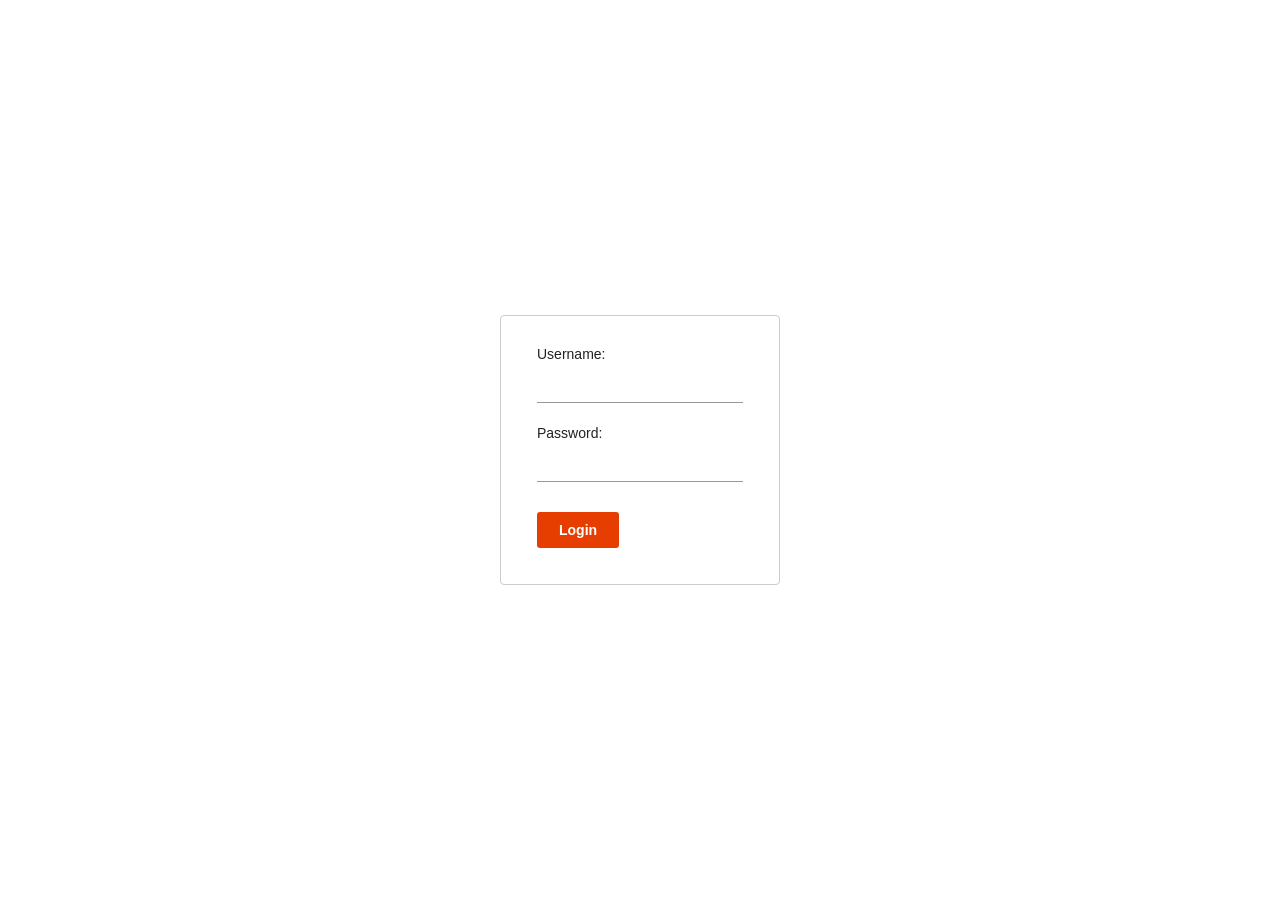
<file: login.html>
<!doctype html>
<html lang="en">
  <head>
    <meta charset="UTF-8" />
    <meta name="viewport" content="width=device-width, initial-scale=1.0" />
    <title>Login Form</title>
    <style>
      * {
        margin: 0;
        padding: 0;
        box-sizing: border-box;
      }

      body {
        font-family: Arial, sans-serif;
        min-height: 100vh;
        background-image: url("https://images.unsplash.com/photo-1506744038136-46273834b3fb");
        background-size: cover;
        background-position: center;
        background-repeat: no-repeat;
      }

      .wrapper {
        min-height: 100vh;
        display: flex;
        align-items: center;
        justify-content: center;
      }

      .card {
        background: rgba(255, 255, 255, 0.88);
        border: 1px solid #ccc;
        border-radius: 4px;
        padding: 30px 36px 36px;
        width: 280px;
      }

      .form-group {
        margin-bottom: 22px;
      }

      .form-group label {
        display: block;
        font-size: 14px;
        color: #222;
        margin-bottom: 8px;
      }

      .form-group input {
        width: 100%;
        padding: 8px 10px;
        border: none;
        border-bottom: 1px solid #999;
        background: transparent;
        font-size: 14px;
        outline: none;
      }

      .form-group input:focus {
        border-bottom: 1px solid #333;
      }

      .btn-login {
        background: #e53e00;
        color: #fff;
        border: none;
        padding: 10px 22px;
        font-size: 14px;
        font-weight: bold;
        border-radius: 3px;
        cursor: pointer;
        margin-top: 8px;
      }

      .btn-login:hover {
        background: #c73500;
      }
    </style>
  </head>
  <body>
    <div class="wrapper">
      <div class="card">
        <div class="form-group">
          <label>Username:</label>
          <input type="text" name="username" />
        </div>

        <div class="form-group">
          <label>Password:</label>
          <input type="password" name="password" />
        </div>

        <button class="btn-login">Login</button>
      </div>
    </div>
  </body>
</html>
</file>
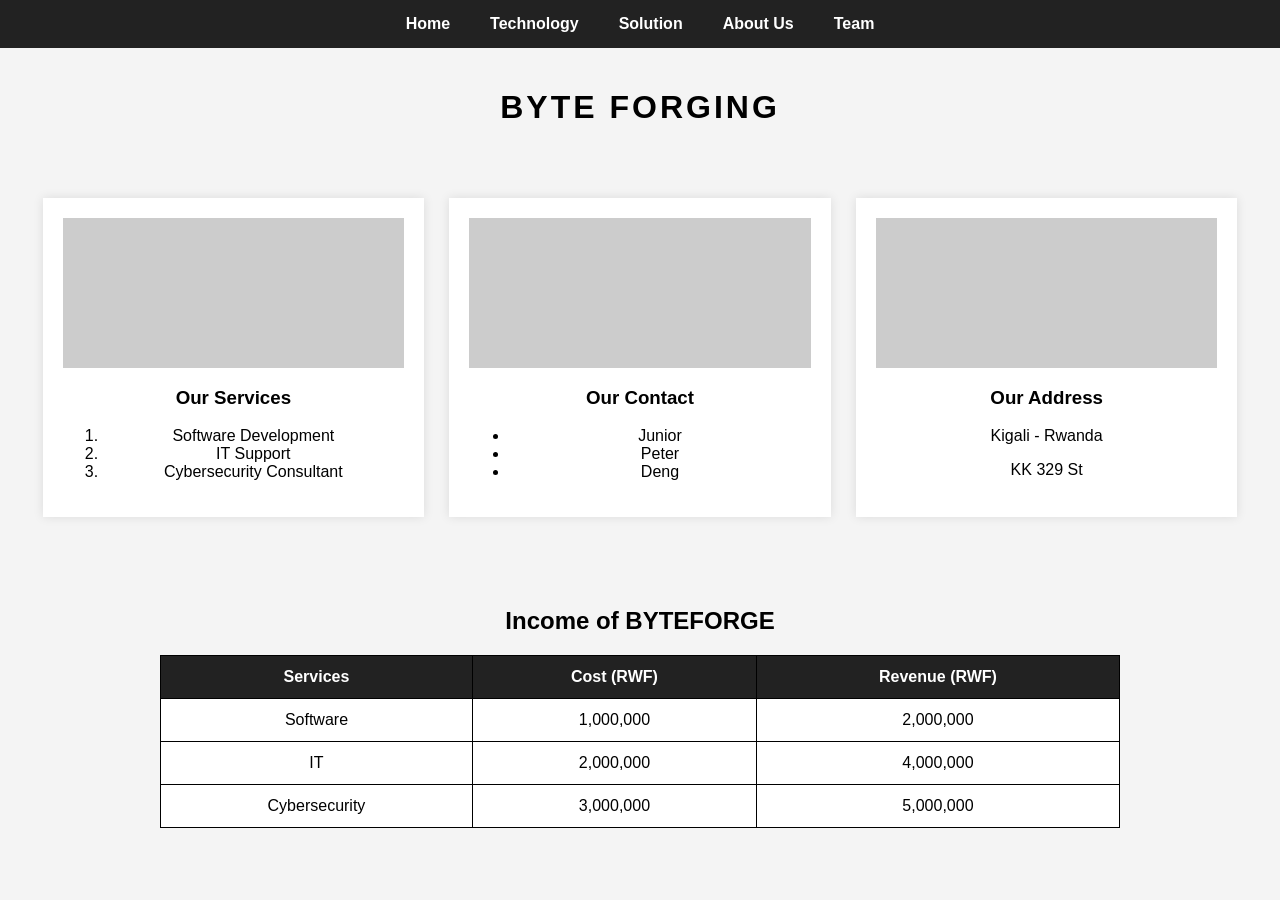
<file: new.html>
<!DOCTYPE html>
<html lang="en">
<head>
    <meta charset="UTF-8">
    <title>Byte Forging</title>
    <link rel="stylesheet" href="style.css">
</head>
<body>

    <!-- Navigation -->
    <nav>
        <ul>
            <li><a href="#">Home</a></li>
            <li><a href="#">Technology</a></li>
            <li><a href="#">Solution</a></li>
            <li><a href="#">About Us</a></li>
            <li><a href="#">Team</a></li>
        </ul>
    </nav>

    <!-- Title -->
    <header>
        <h1>BYTE FORGING</h1>
    </header>

    <!-- Main Section -->
    <section class="top-section">

        <!-- Services -->
        <div class="box">
            <div class="image-placeholder"></div>
            <h3>Our Services</h3>
            <ol>
                <li>Software Development</li>
                <li>IT Support</li>
                <li>Cybersecurity Consultant</li>
            </ol>
        </div>

        <!-- Contact -->
        <div class="box">
            <div class="image-placeholder"></div>
            <h3>Our Contact</h3>
            <ul>
                <li>Junior</li>
                <li>Peter</li>
                <li>Deng</li>
            </ul>
        </div>

        <!-- Address -->
        <div class="box">
            <div class="image-placeholder"></div>
            <h3>Our Address</h3>
            <p>Kigali - Rwanda</p>
            <p>KK 329 St</p>
        </div>

    </section>

    <!-- Income Section -->
    <section class="income">
        <h2>Income of BYTEFORGE</h2>

        <table>
            <tr>
                <th>Services</th>
                <th>Cost (RWF)</th>
                <th>Revenue (RWF)</th>
            </tr>

            <tr>
                <td>Software</td>
                <td>1,000,000</td>
                <td>2,000,000</td>
            </tr>

            <tr>
                <td>IT</td>
                <td>2,000,000</td>
                <td>4,000,000</td>
            </tr>

            <tr>
                <td>Cybersecurity</td>
                <td>3,000,000</td>
                <td>5,000,000</td>
            </tr>
        </table>
    </section>

</body>
</html>
</file>
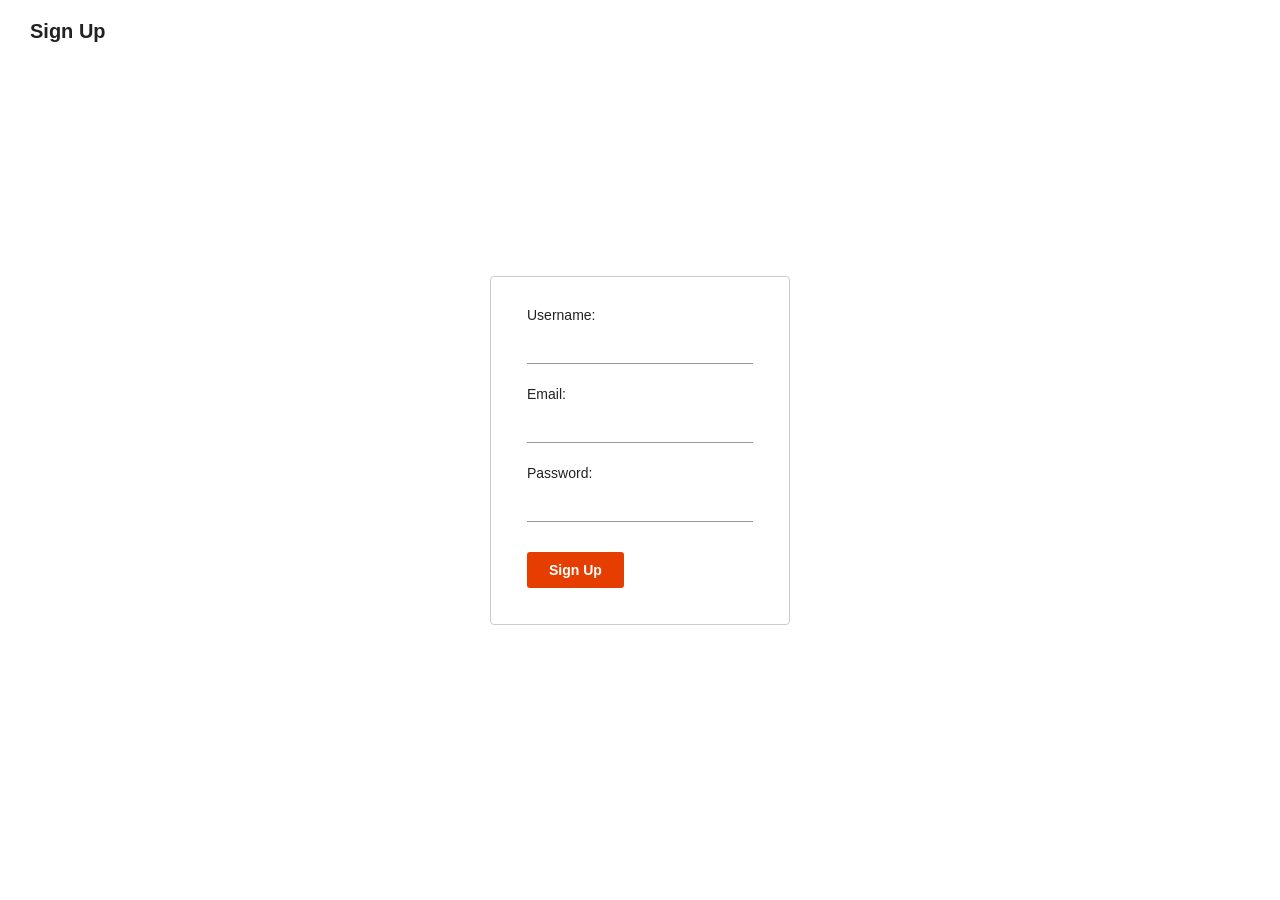
<file: signup.html>
<!DOCTYPE html>
<html lang="en">
<head>
  <meta charset="UTF-8"/>
  <meta name="viewport" content="width=device-width, initial-scale=1.0"/>
  <title>Sign Up</title>
  <style>
    * { margin: 0; padding: 0; box-sizing: border-box; }

    body {
      font-family: Arial, sans-serif;
      min-height: 100vh;
      /* Mountain/forest landscape background - Yosemite style */
      background-image: url('https://images.unsplash.com/photo-1506744038136-46273834b3fb');
      background-size: cover;
      background-position: center;
      background-repeat: no-repeat;
    }

    /* "Sign Up" title top-left like in image */
    .page-title {
      position: absolute;
      top: 18px;
      left: 22px;
      font-size: 20px;
      font-weight: bold;
      color: #222;
     
      padding: 2px 8px;
      border-radius: 2px;
    }

    /* Center the form card */
    .wrapper {
      min-height: 100vh;
      display: flex;
      align-items: center;
      justify-content: center;
    }

    .card {
      background: rgba(255, 255, 255, 0.88);
      border: 1px solid #ccc;
      border-radius: 4px;
      padding: 30px 36px 36px;
      width: 300px;
    }

    .form-group {
      margin-bottom: 22px;
    }

    .form-group label {
      display: block;
      font-size: 14px;
      color: #222;
      margin-bottom: 8px;
    }

    .form-group input {
      width: 100%;
      padding: 8px 10px;
      border: none;
      border-bottom: 1px solid #999;
      background: transparent;
      font-size: 14px;
      outline: none;
    }

    .form-group input:focus {
      border-bottom: 1px solid #333;
    }

    .btn-signup {
      background: #e53e00;
      color: #fff;
      border: none;
      padding: 10px 22px;
      font-size: 14px;
      font-weight: bold;
      border-radius: 3px;
      cursor: pointer;
      margin-top: 8px;
    }

    .btn-signup:hover { background: #c73500; }
  </style>
</head>
<body>

<span class="page-title">Sign Up</span>

<div class="wrapper">
  <div class="card">

    <div class="form-group">
      <label>Username:</label>
      <input type="text" name="username" />
    </div>

    <div class="form-group">
      <label>Email:</label>
      <input type="email" name="email" />
    </div>

    <div class="form-group">
      <label>Password:</label>
      <input type="password" name="password" />
    </div>

    <button class="btn-signup">Sign Up</button>

  </div>
</div>

</body>
</html>
</file>
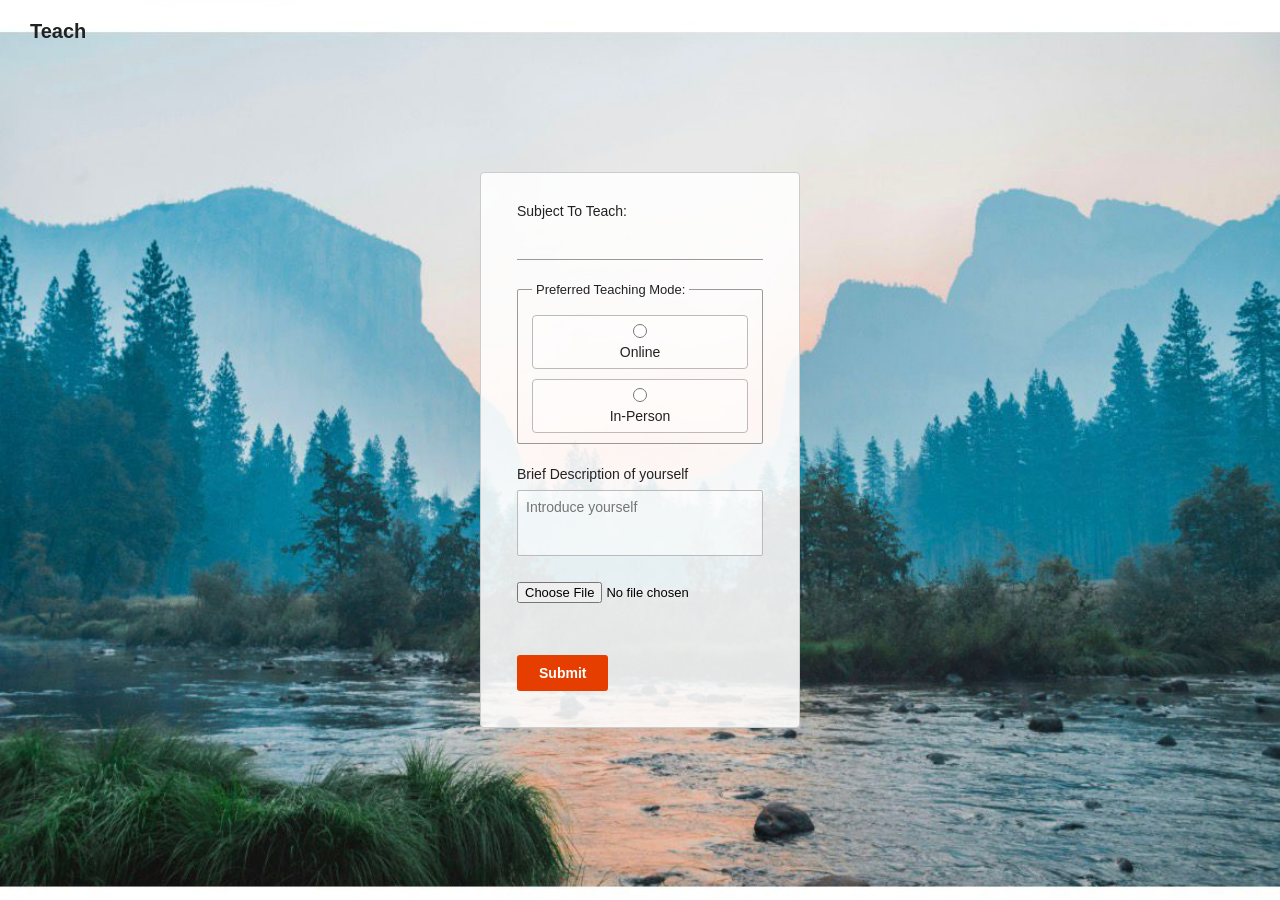
<file: teach.html>
<!doctype html>
<html lang="en">
  <head>
    <meta charset="UTF-8" />
    <meta name="viewport" content="width=device-width, initial-scale=1.0" />
    <title>Teach</title>
    <style>
      * {
        margin: 0;
        padding: 0;
        box-sizing: border-box;
      }

      body {
        font-family: Arial, sans-serif;
        min-height: 100vh;
        background-image: url("image48.jpeg");
        background-size: cover;
        background-position: center;
        background-repeat: no-repeat;
      }

      .page-title {
        position: absolute;
        top: 18px;
        left: 22px;
        font-size: 20px;
        font-weight: bold;
        color: #222;
        padding: 2px 8px;
        border-radius: 2px;
      }

      .wrapper {
        min-height: 100vh;
        display: flex;
        align-items: center;
        justify-content: center;
      }

      .card {
        background: rgba(255, 255, 255, 0.88);
        border: 1px solid #ccc;
        border-radius: 4px;
        padding: 30px 36px 36px;
        width: 320px;
      }

      .form-group {
        margin-bottom: 22px;
      }

      .form-group label {
        display: block;
        font-size: 14px;
        color: #222;
        margin-bottom: 8px;
      }

      .form-group input[type="text"],
      .form-group input[type="email"],
      .form-group textarea {
        width: 100%;
        padding: 8px 10px;
        border: none;
        border-bottom: 1px solid #999;
        background: transparent;
        font-size: 14px;
        outline: none;
        font-family: Arial;
      }

      .form-group input:focus,
      .form-group textarea:focus {
        border-bottom: 1px solid #333;
      }

      .form-group textarea {
        resize: none;
        border: 1px solid #bbb;
        border-radius: 2px;
        padding: 8px;
        background: rgba(255, 255, 255, 0.5);
      }

      fieldset {
        border: 1px solid #999;
        border-radius: 2px;
        padding: 10px 14px;
        margin-bottom: 22px;
      }

      legend {
        font-size: 13px;
        color: #222;
        padding: 0 4px;
      }

      .radio-group {
        margin-top: 8px;
        display: flex;
        flex-direction: column;
        gap: 10px;
      }

      .radio-item {
        display: flex;
        flex-direction: column;
        align-items: center;
        padding: 8px 12px;
        border: 1px solid #bbb;
        border-radius: 4px;
        background: rgba(255, 255, 255, 0.5);
      }

      .radio-item label {
        display: flex;
        align-items: center;
        gap: 8px;
        font-size: 14px;
        color: #222;
        margin-bottom: 0;
        margin-top: 6px;
      }

      .radio-group input[type="radio"] {
        width: 14px;
        height: 14px;
      }

      .desc-label {
        font-size: 13px;
        color: #444;
        margin-bottom: 6px;
        display: block;
      }

      input[type="file"] {
        font-size: 13px;
        margin-bottom: 22px;
      }

      .btn-submit {
        background: #e53e00;
        color: #fff;
        border: none;
        padding: 10px 22px;
        font-size: 14px;
        font-weight: bold;
        border-radius: 3px;
        cursor: pointer;
        margin-top: 8px;
      }

      .btn-submit:hover {
        background: #c73500;
      }
    </style>
  </head>
  <body>
    <span class="page-title">Teach</span>

    <div class="wrapper">
      <div class="card">
        <div class="form-group">
          <label>Subject To Teach:</label>
          <input type="text" name="subject" />
        </div>

        <fieldset>
          <legend>Preferred Teaching Mode:</legend>
          <div class="radio-group">
            <div class="radio-item">
              <input type="radio" name="mode" value="online" id="online" />
              <label for="online">Online</label>
            </div>
            <div class="radio-item">
              <input type="radio" name="mode" value="inperson" id="inperson" />
              <label for="inperson">In-Person</label>
            </div>
          </div>
        </fieldset>

        <div class="form-group">
          <label>Brief Description of yourself</label>
          <textarea
            rows="3"
            name="intro"
            placeholder="Introduce yourself"
          ></textarea>
        </div>

        <div class="form-group">
          <input type="file" name="cv" />
        </div>

        <button class="btn-submit">Submit</button>
      </div>
    </div>
  </body>
</html>
</file>
<file: style.css>
body {
    font-family: Arial, sans-serif;
    margin: 0;
    padding: 0;
    background-color: #f4f4f4;
}

/* Navigation */
nav {
    background-color: #222;
    padding: 15px;
}

nav ul {
    list-style: none;
    display: flex;
    justify-content: center;
    gap: 40px;
    margin: 0;
    padding: 0;
}

nav ul li a {
    color: white;
    text-decoration: none;
    font-weight: bold;
}

nav ul li a:hover {
    color: orange;
}

/* Title */
header {
    text-align: center;
    padding: 20px;
}

header h1 {
    letter-spacing: 3px;
}

/* Top Section */
.top-section {
    display: flex;
    justify-content: space-around;
    padding: 30px;
}

.box {
    background: white;
    padding: 20px;
    width: 28%;
    box-shadow: 0 0 10px rgba(0,0,0,0.1);
    text-align: center;
}

/* Image Placeholder */
.image-placeholder {
    width: 100%;
    height: 150px;
    background-color: #ccc;
    margin-bottom: 15px;
}

/* Income Section */
.income {
    padding: 40px;
    text-align: center;
}

table {
    width: 80%;
    margin: auto;
    border-collapse: collapse;
    background: white;
}

table, th, td {
    border: 1px solid black;
}

th, td {
    padding: 12px;
    text-align: center;
}

th {
    background-color: #222;
    color: white;
}
</file>
